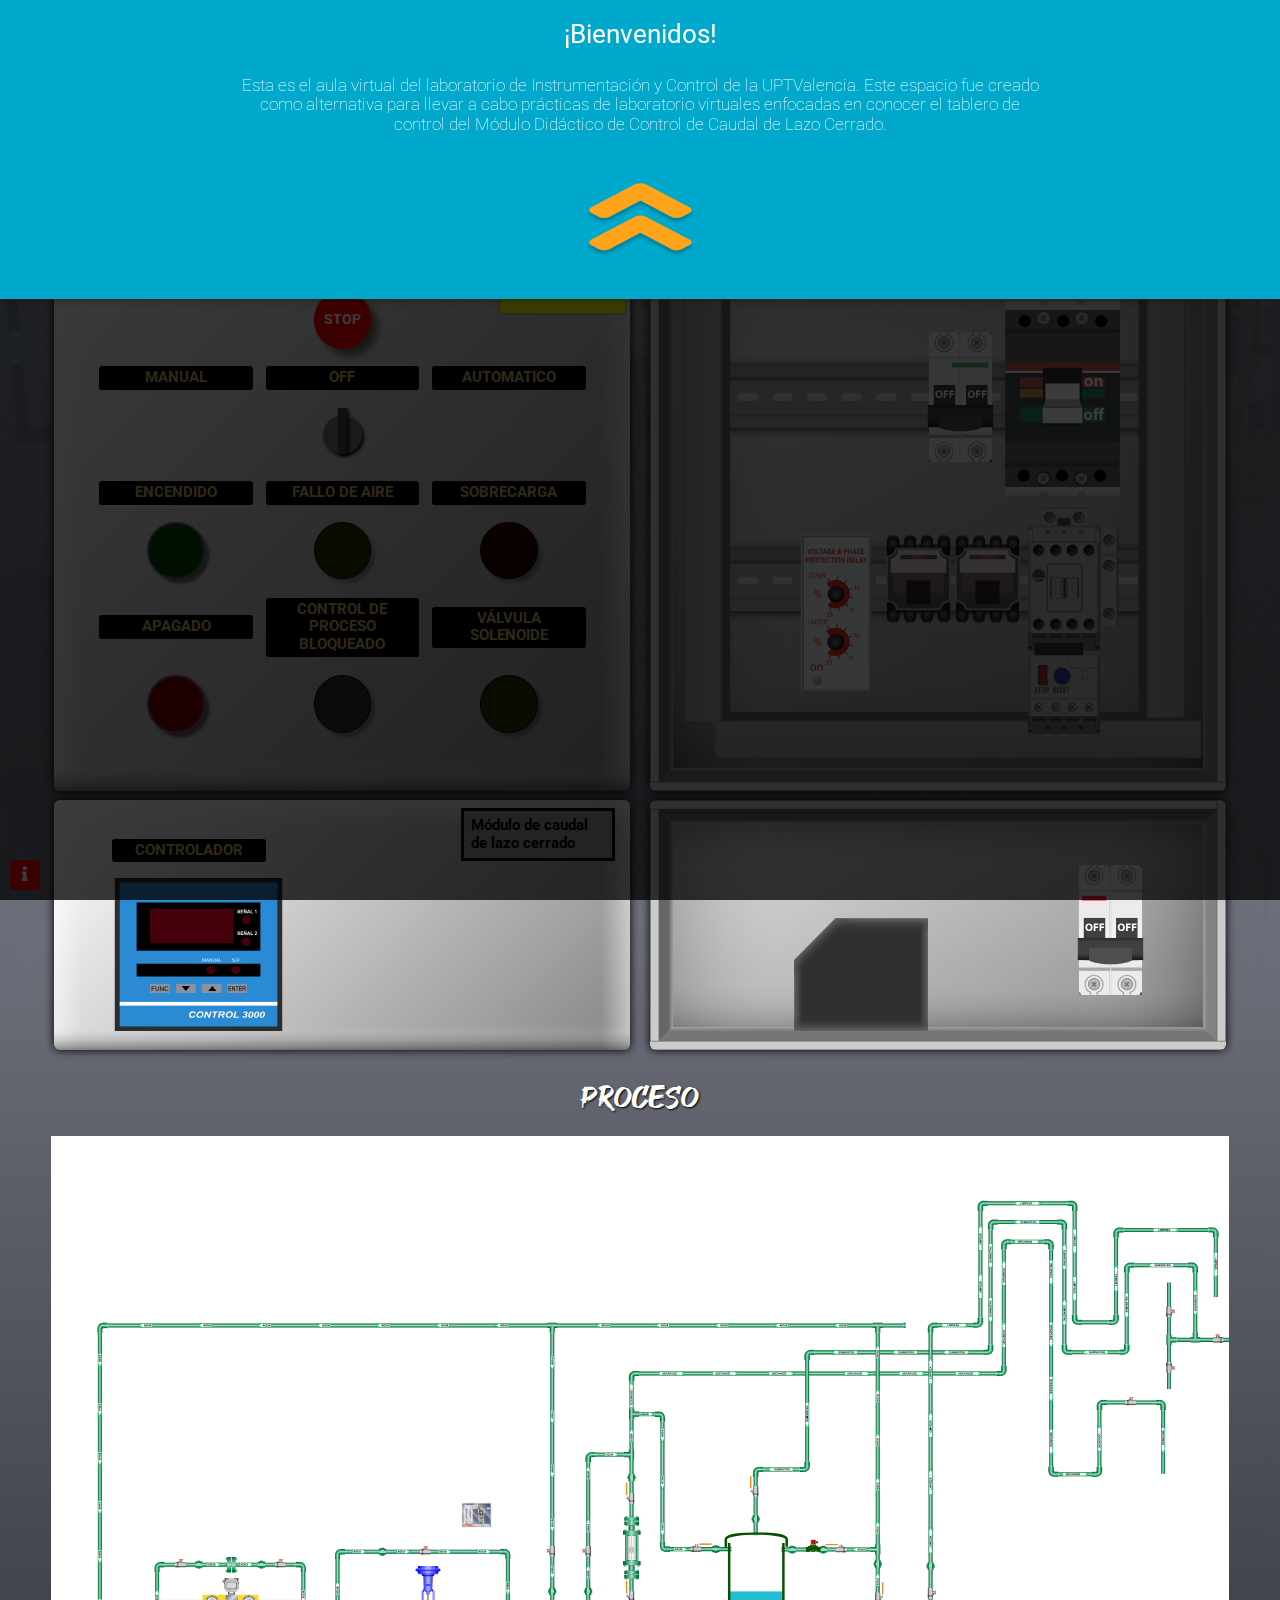
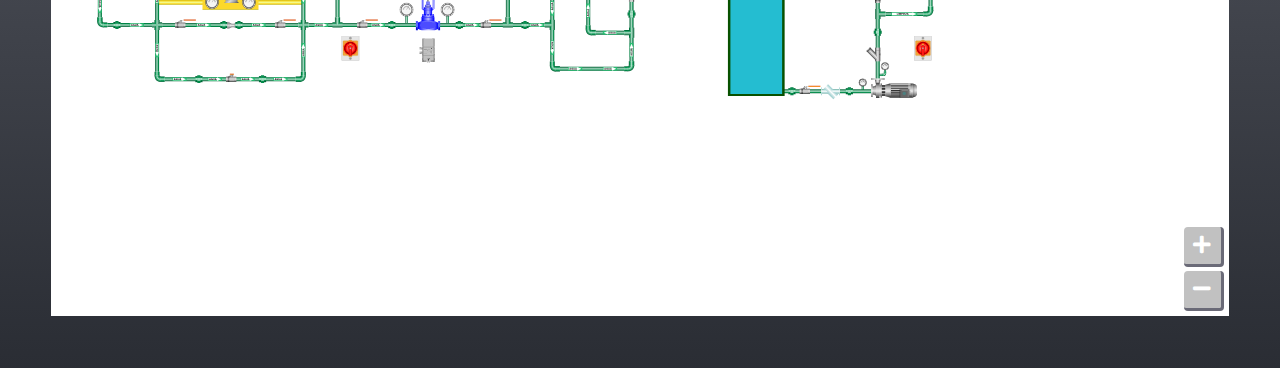
<file: index.html>
<!DOCTYPE html>
<html>
  <head>
    <title>
      Aula Virtual de Prácticas del Laboratorio de Instrumentación y Control
    </title>
    <meta charset="utf-8" />
    <meta http-equiv="X-UA-Compatible" content="IE=edge,chrome=1" />
    <meta
      name="description"
      content="Este es un espacio creado como alternativa para llevar a cabo prácticas de laboratorio virtuales enfocadas en conocer el tablero de control del Módulo Didáctico de Control de Caudal de Lazo Cerrado, para así fortalecer la educación a distancia y continuar con el proceso de aprendizaje."
    />
    <meta name="viewport" content="width=device-width, initial-scale=1.0" />
    <link rel="stylesheet" href="css/normalize.css" />
    <link rel="preconnect" href="https://fonts.gstatic.com" />
    <link
      href="https://fonts.googleapis.com/css2?family=Roboto:wght@300;400;700;900&display=swap"
      rel="stylesheet"
    />
    <link rel="stylesheet" href="css/interfaz.css" />
    <link rel="stylesheet" href="css/style.css" />
    <link rel="stylesheet" href="css/proceso.css" />
    <link rel="stylesheet" href="css/interior.css" />
    <link rel="stylesheet" href="css/practica-imagen.css" />
    <!-- <script src="https://kit.fontawesome.com/e89d481fed.js" crossorigin="anonymous"></script> -->
    <link href="fontawesome/css/all.css" rel="stylesheet" />
  </head>

  <body>
    <div class="bienvenida-overlay">
      <div class="bienvenida">
        <h2>¡Bienvenidos!</h2>
        <p>
          Esta es el aula virtual del laboratorio de Instrumentación y Control
          de la UPTValencia. Este espacio fue creado como alternativa para
          llevar a cabo prácticas de laboratorio virtuales enfocadas en conocer
          el tablero de control del Módulo Didáctico de Control de Caudal de
          Lazo Cerrado.
        </p>
        <button id="esconder" class="esconder-boton">
          <span class="icono"><i class="fas fa-angle-double-up"></i></span>
        </button>
      </div>
    </div>

    <header class="header">
      <div class="container">
        <div class="header-content">
          <img src="img/logo_iutval.png" class="nav-logo" />

          <nav class="nav-enlaces">
            <button class="nav-enlace pestana" for="acerca" type="menu">
              Nosotros
            </button>
            <button
              class="nav-enlace pestana"
              for="guias"
              type="menu"
              id="botonFuncionamiento"
            >
              Funcionamiento
            </button>
            <button class="nav-enlace pestana" for="planos" type="menu">
              Planos
            </button>
            <button class="nav-enlace pestana" for="practicas" type="menu">
              Prácticas
            </button>
            <button class="nav-enlace pestana" for="fallas" type="menu">
              Fallas
            </button>
          </nav>
        </div>
      </div>
    </header>

    <main>
      <h1 class="titulo sin-margen-inferior">Tablero de Control</h1>
      <h1 class="titulo2">DIDÁCTICO</h1>

      <div class="flex simulacion">
        <div class="panel superior">
          <img src="img/logo_gris.png" class="logo-universidad" />
          <img src="img/signs/caution.svg" class="señal-riesgo" />

          <div class="item señal grid-i-señal-parada">
            Parada de<br />emergencia
          </div>

          <button
            id="stopPulsador"
            class="grid-i-boton-parada pulsador rojo"
            helpTarget="emergenciaInfo"
          >
            STOP
          </button>

          <div
            id="botonManual"
            class="señal boton tooltip"
            helpTarget="selectorInfo"
          >
            Manual
            <audio>
              <source src="sound/rele.mp3" />
            </audio>
            <span class="tooltip-text">Modo Manual</span>
          </div>

          <div
            id="botonOff"
            class="señal boton tooltip"
            helpTarget="selectorInfo"
          >
            OFF
            <audio>
              <source src="sound/rele.mp3" />
            </audio>
            <span class="tooltip-text">Modo Apagado</span>
          </div>

          <div
            id="botonAutomatico"
            class="señal boton tooltip"
            helpTarget="selectorInfo"
          >
            Automatico
            <audio>
              <source src="sound/rele.mp3" />
            </audio>
            <span class="tooltip-text">Modo Automático</span>
          </div>

          <div
            id="selector"
            state="1"
            class="grid-i-selector selector tooltip"
            helpTarget="selectorInfo"
          >
            <div class="perrilla"></div>
            <span class="tooltip-text">Selector de Modo de Operación</span>
          </div>

          <div class="señal encendido">Encendido</div>
          <div class="señal">Fallo de aire</div>
          <div class="señal">Sobrecarga</div>

          <button
            id="botonStart"
            class="pulsador-luminoso tooltip"
            helpTarget="botonStartInfo"
          >
            <audio>
              <source src="sound/pulsador.mp3" />
            </audio>
            <span class="boton verde"></span>
            <span class="tooltip-text">Pulsador Luminoso de Encendido</span>
          </button>

          <div
            id="luzFalloAire"
            class="luz tooltip"
            helpTarget="luzFalloAireInfo"
          >
            <span class="hijo amarillo"></span>
            <span class="tooltip-text">Luz de Fallo de Aire</span>
          </div>

          <div
            id="luzSobrecarga"
            class="luz tooltip"
            helpTarget="luzSobrecargaInfo"
          >
            <span class="hijo rojo"></span>
            <span class="tooltip-text">Luz de Sobrecarga</span>
          </div>

          <div class="señal">Apagado</div>
          <div class="señal">Control de proceso<br />bloqueado</div>
          <div class="señal">Válvula solenoide</div>

          <button
            id="botonStop"
            class="pulsador-luminoso tooltip"
            helpTarget="botonStopInfo"
          >
            <audio>
              <source src="sound/pulsador.mp3" />
            </audio>
            <span class="boton rojo"></span>
            <span class="tooltip-text">Pulsador Luminoso de Apagado</span>
          </button>

          <div
            id="luzProcesoBloqueado"
            class="luz tooltip"
            helpTarget="luzProcesoBloqueadoInfo"
          >
            <span class="hijo"></span>
            <span class="tooltip-text"
              >Luz de Control de Proceso Bloqueado</span
            >
          </div>

          <div
            id="luzSolenoide"
            class="luz tooltip"
            helpTarget="luzSolenoideInfo"
          >
            <span class="hijo amarillo"></span>
            <span class="tooltip-text">Luz de Válvula Solenoide</span>
          </div>
        </div>

        <div class="panel superior-in">
          <div
            id="interruptor1"
            class="interruptor i1 iconos tooltip"
            helpTarget="interruptor1Info"
          >
            <img class="imagen hide-on" src="img/interruptor_off.svg" alt="" />
            <img class="imagen hide-off" src="img/interruptor_on.svg" alt="" />
            <img class="imagen" src="img/interruptor_franja_verde.svg" alt="" />

            <span class="tooltip-text">Breaker de Control 1</span>
          </div>

          <div
            id="breaker"
            class="breaker iconos ayuda tooltip"
            helpTarget="breakerInfo"
          >
            <img class="imagen hide-on" src="img/breaker_off.svg" alt="" />
            <img class="imagen hide-off" src="img/breaker_on.svg" alt="" />

            <span class="tooltip-text">Breaker Principal de Control</span>
          </div>

          <div
            id="protector"
            class="protector iconos tooltip"
            helpTarget="protectorInfo"
          >
            <img class="imagen hide-on" src="img/protector_off.svg" alt="" />
            <img class="imagen hide-off" src="img/protector_on.svg" alt="" />
            <span class="tooltip-text">Protector de Voltaje</span>
          </div>

          <div id="rele1" class="rele r1 iconos tooltip" helpTarget="rele1Info">
            <img class="imagen" src="img/rele.svg" alt="" />
            <i class="icono-on fas fa-bolt"></i>
            <span class="tooltip-text">Relé 1</span>
          </div>

          <div
            id="rele2"
            class="rele r2 iconos tooltip"
            helpTarget="rele2Info"
            title="Rele 2"
          >
            <img class="imagen" src="img/rele.svg" alt="" />
            <i class="icono-on fas fa-bolt"></i>
            <span class="tooltip-text">Relé 2</span>
          </div>

          <div
            id="contactor"
            class="contactor iconos tooltip"
            helpTarget="contactorInfo"
          >
            <img class="imagen hide-on" src="img/contactor_off.svg" alt="" />
            <img class="imagen hide-off" src="img/contactor_on.svg" alt="" />
            <i class="icono-on fas fa-bolt"></i>
            <span class="tooltip-text">Contactor</span>
          </div>

          <div
            id="termico"
            class="termico iconos tooltip"
            helpTarget="termicoInfo"
          >
            <img class="imagen" src="img/termico.svg" alt="" />
            <i class="icono-on fas fa-exclamation-circle"></i>
            <span class="tooltip-text">Relé Térmico</span>
          </div>
        </div>
      </div>

      <div class="flex simulacion">
        <div class="panel inferior">
          <div class="señal-proyecto">Módulo de caudal de lazo cerrado</div>
          <div class="señal señal-c">Controlador</div>
          <div
            id="controlador"
            class="controlador iconos tooltip"
            helpTarget="controladorInfo"
          >
            <img class="imagen hide-on" src="img/controlador_off.svg" alt="" />
            <img class="imagen hide-off" src="img/controlador_on.svg" alt="" />
            <span class="tooltip-text">Controlador Electrónico</span>
          </div>
        </div>

        <div class="panel inferior-in">
          <div
            id="interruptor2"
            class="interruptor i2 iconos tooltip"
            helpTarget="interruptor2Info"
          >
            <img class="imagen hide-on" src="img/interruptor_off.svg" alt="" />
            <img class="imagen hide-off" src="img/interruptor_on.svg" alt="" />
            <img class="imagen" src="img/interruptor_franja_roja.svg" alt="" />
            <span class="tooltip-text">Breaker de Control 2</span>
          </div>

          <div class="fuente iconos tooltip" helpTarget="interruptor2Info">
            <img class="imagen" src="img/fuente.svg" alt="" />
            <span class="tooltip-text">Fuente de Poder de 30 V</span>
          </div>
        </div>
      </div>

      <h1 class="titulo">Proceso</h1>

      <div id="zoomContenedor" class="zoom-contenedor">
        <div id="procedoFondo" class="zoom-contenido">
          <div id="bomba" helpTarget="bombaInfo" class="tooltip">
            <img class="imagen" src="img/pumps_centrifugal_pump_2.svg" />

            <audio loop playWhileOn>
              <source src="sound/bomba.wav" />
            </audio>

            <span class="tooltip-text">Bomba Centrífuga</span>
          </div>

          <div id="solenoide" helpTarget="solenoideInfo" class="tooltip">
            <img class="imagen" src="img/solenoide.svg" alt="" />
            <span class="tooltip-text">Válvula Solenoide</span>
          </div>

          <div id="transmisor" helpTarget="transmisorInfo" class="tooltip">
            <img class="imagen" src="img/transmisor.svg" alt="" />
            <span class="tooltip-text">Transmisor</span>
          </div>

          <div id="vastago">
            <img class="imagen" src="img/valvula_control_vastago.svg" alt="" />
          </div>

          <div
            id="valvulaControl"
            helpTarget="valvulaControlInfo"
            class="tooltip"
          >
            <img
              class="imagen"
              src="img/valvula_control sin_vastago.svg"
              alt=""
            />
            <span class="tooltip-text">Válvula de Control</span>
          </div>

          <div id="tanque" helpTarget="tanqueInfo" class="tooltip">
            <img class="imagen" src="img/tanque_abierto.svg" alt="" />
            <span class="tooltip-text">Tanque</span>

            <div id="chorro1" class="chorro-agua"></div>
          </div>

          <div
            id="placaOrificio"
            helpTarget="placaOrificioInfo"
            class="tooltip"
          >
            <img class="imagen" src="img/placa_orificio_bridas.svg" alt="" />
            <span class="tooltip-text">Placa Orificio</span>
          </div>

          <div id="venturi" helpTarget="venturiInfo" class="tooltip">
            <img class="imagen" src="img/venturi.svg" alt="" />
            <span class="tooltip-text">Tubo Venturi</span>
          </div>

          <div id="rotametro" helpTarget="rotametroInfo" class="tooltip">
            <img class="imagen" src="img/rotametro.svg" alt="" />
            <span class="tooltip-text">Rotámetro</span>
          </div>

          <div id="presostato" helpTarget="presostatoInfo" class="tooltip">
            <img class="imagen" src="img/presostato.svg" alt="" />
            <span class="tooltip-text">Presostato</span>
          </div>

          <div id="convertidor" helpTarget="convertidorInfo" class="tooltip">
            <img class="imagen" src="img/convertidor.svg" alt="" />
            <span class="tooltip-text">Convertidor I/P</span>
          </div>

          <div
            id="emergencia2"
            class="iconos tooltip"
            helpTarget="emergenciaInfo"
          >
            <img
              class="imagen hide-on"
              src="img/selector_emergecia_off.svg"
              alt=""
            />
            <img
              class="imagen hide-off"
              src="img/selector_emergecia_on.svg"
              alt=""
            />
            <span class="tooltip-text">Interruptor de Emergencia</span>
          </div>

          <div
            id="emergencia3"
            class="iconos tooltip"
            helpTarget="emergenciaInfo"
          >
            <img
              class="imagen hide-on"
              src="img/selector_emergecia_off.svg"
              alt=""
            />
            <img
              class="imagen hide-off"
              src="img/selector_emergecia_on.svg"
              alt=""
            />
            <span class="tooltip-text">Interruptor de Emergencia</span>
          </div>
        </div>

        <div class="joystick">
          <div class="joystick-handle"></div>
        </div>

        <div class="zoom-botones">
          <button id="aumentar" class="boton">
            <i class="fas fa-plus"></i>
          </button>
          <button id="disminuir" class="boton">
            <i class="fas fa-minus"></i>
          </button>
        </div>

        <div id="zoomCentro" class="zoom-centro"></div>
      </div>

      <button id="botonAyuda" class="ayuda-fixed ayuda-boton boton">
        <i class="fas fa-info"></i>
      </button>

      <div id="textoAyuda" class="ayuda-fixed ayuda-texto">
        Haga clic en un dispositivo del proceso para aprender más de él
      </div>
    </main>

    <div class="menu">
      <div class="container">
        <div id="acerca" class="submenu acerca text-center">
          <p>
            Hola, bienvenido/a al aula virtual de prácticas del laboratorio de
            Instrumentación y Control de la UPTValencia. Este espacio fue creado
            como alternativa para llevar a cabo prácticas de laboratorio
            virtuales enfocadas en conocer el tablero de control del Módulo
            Didáctico de Control de Caudal de Lazo Cerrado, para así fortalecer
            la educación a distancia y continuar con el proceso de aprendizaje.
          </p>
          <br />

          <h2>Nosotros</h2>
          <p>
            Esta página web es producto del proyecto "<strong
              >Propuesta de Prácticas Virtuales del Tablero de Control del
              Módulo Didáctico de Control de Caudal de Lazo Cerrado para el
              Laboratorio de Instrumentación y Control</strong
            >"; elaborado en el año 2021 por los estudiantes:
          </p>

          <ul class="nombres">
            <li>Gil Danis</li>
            <li>Morales María</li>
            <li>Sánchez Richard</li>
            <li>Peña Carlos</li>
          </ul>

          <p>
            Para obtener el título de Técnico Superior Universitario en
            Instrumentación y Control, en la
            <strong>Universidad Politécnica Territorial de Valencia</strong>.
          </p>
        </div>

        <div id="fallas" class="submenu fallas">
          <h2>Fallas</h2>

          <p>
            Este menú permite simular fallas en el proceso del módulo para poder
            estudiar su comportamiento. De las siguientes casillas, seleccione
            la falla que desee simular:
          </p>

          <div class="fallas-contenedor">
            <div class="fallas-subcontenedor">
              <div class="falla-fila">
                <input id="fallaAire" type="checkbox" class="falla-input" />
                <label for="fallaAire">Falla de suministro de aire</label>
              </div>

              <div class="falla-fila">
                <input id="sobreVoltaje" type="checkbox" class="falla-input" />
                <label for="sobreVoltaje">Falla de tensión eléctrica</label>
              </div>

              <div class="falla-fila">
                <input id="sobreCarga" type="checkbox" class="falla-input" />
                <label for="sobreCarga">Sobrecarga en la bomba</label>
              </div>
            </div>
          </div>
        </div>

        <div id="guias" class="submenu guias">
          <h2>Funcionamiento</h2>

          <h3>Dispositivos del proceso</h3>

          <div class="elementos-grid">
            <h4 class="g-titulo">Nombre</h4>
            <h4 class="g-titulo">Informacion</h4>

            <!-- Tanque -->
            <div class="g-elemento" id="tanqueInfo">
              <h4>Tanque</h4>
              <img class="apariencia" src="img/tanque_cerrado.svg" alt="" />
              <button class="g-boton boton" hightlightTarget="tanque">
                <i class="fas fa-eye"></i>Ver
              </button>
            </div>
            <div class="g-info">
              <p>
                El tanque presente en el módulo se encarga de almacenar el agua
                del proceso. En un proceso industrial real, este tanque podría
                almacenar materia prima para la elaboración de un producto.
              </p>
              <button class="g-boton boton" data-dispositivo="tanque">
                Leer más
              </button>
            </div>

            <!-- Bomba Centrífuga -->
            <div class="g-elemento" id="bombaInfo">
              <h4>Bomba Centrífuga</h4>
              <img
                class="apariencia"
                src="img/pumps_centrifugal_pump_2.svg"
                alt=""
              />
              <button class="g-boton boton" hightlightTarget="bomba">
                <i class="fas fa-eye"></i>Ver
              </button>
            </div>
            <div class="g-info">
              <p>
                La bomba centrífuga de 2 HP presete en el módulo se encarga de
                hacer circular el agua del tanque a través del sistema de
                tuberías del proceso.
              </p>
              <button class="g-boton boton" data-dispositivo="bomba">
                Leer más
              </button>
            </div>

            <!-- Transmisor -->
            <div id="transmisorInfo" class="g-elemento">
              <h4>Transmisor</h4>
              <img class="apariencia" src="img/transmisor.svg" alt="" />
              <button class="g-boton boton" hightlightTarget="transmisor">
                <i class="fas fa-eye"></i>Ver
              </button>
            </div>
            <div class="g-info">
              <p>
                Este dispositivo y el Elemento Primario del proceso miden el
                caudal, el transmisor produce entonces una señal eléctrica
                estándar de 4 a 20 mA que representa el resultado de la medición
                para ser enviado al Controlador Electrónico.
              </p>
              <button class="g-boton boton" data-dispositivo="transmisor">
                Leer más
              </button>
            </div>

            <!-- Elemento Primario -->
            <div class="g-elemento">
              <h4>Elemento Primario</h4>
            </div>
            <div class="g-info">
              <p>
                Este dispositivo se instala en la tubería en la cual se
                realizara la medición de caudal (y por lo tanto, el dispositivo
                tiene contacto directo con la variable en cuestión) y trabaja en
                conjunto con el Transmisor para producir el resultado de la
                medición.
              </p>

              <p>
                El módulo de caudal cuenta con dos elementos primarios
                localizados en dos tuberías distintas: La Placa Orificio y el
                Tubo Venturi.
              </p>
            </div>

            <!-- Placa Orificio -->
            <div id="placaOrificioInfo" class="g-elemento">
              <h4>Placa Orificio</h4>
              <img class="apariencia" src="img/placa_orificio.svg" alt="" />
              <button class="g-boton boton" hightlightTarget="placaOrificio">
                <i class="fas fa-eye"></i>Ver
              </button>
            </div>
            <div class="g-info">
              <p>
                Este elemento primario produce una diferencia de presión en el
                agua, que es medida por el Transmisor para así medir el caudal.
              </p>
              <button class="g-boton boton" data-dispositivo="placaOrificio">
                Leer más
              </button>
            </div>

            <!-- Tubo Venturi -->
            <div id="venturiInfo" class="g-elemento">
              <h4>Tubo Venturi</h4>
              <img class="apariencia" src="img/venturi.svg" alt="" />
              <button class="g-boton boton" hightlightTarget="venturi">
                <i class="fas fa-eye"></i>Ver
              </button>
            </div>
            <div class="g-info">
              <p>
                Este elemento primario produce una diferencia de presión en el
                agua, que es medida por el Transmisor para así obtener el caudal
                que circula por él.
              </p>
              <button class="g-boton boton" data-dispositivo="venturi">
                Leer más
              </button>
            </div>

            <!-- Convertidor I/P -->
            <div id="convertidorInfo" class="g-elemento">
              <h4>Convertidor I/P</h4>
              <img class="apariencia" src="img/convertidor.svg" alt="" />
              <button class="g-boton boton" hightlightTarget="convertidor">
                <i class="fas fa-eye"></i>Ver
              </button>
            </div>
            <div class="g-info">
              <p>
                El Convertidor I/P recibe la señal eléctrica estándar
                proveniente del Controlador Electrónico y la convierte en una
                señal neumática estándar equivalente para accionar la Válvula de
                Control.
              </p>
              <button class="g-boton boton" data-dispositivo="convertidor">
                Leer más
              </button>
            </div>

            <!-- Válvula de Control -->
            <div id="valvulaControlInfo" class="g-elemento">
              <h4>Válvula de Control</h4>
              <img class="apariencia" src="img/valvula_control.svg" alt="" />
              <button class="g-boton boton" hightlightTarget="valvulaControl">
                <i class="fas fa-eye"></i>Ver
              </button>
            </div>
            <div class="g-info">
              <p>
                La Válvula de Control se encarga de abrir y cerrar el paso del
                agua a través de ella dependiendo de la señal producida por el
                Convertidor I/P para así regular el caudal del proceso.
              </p>
              <button class="g-boton boton" data-dispositivo="valvulaControl">
                Leer más
              </button>
            </div>

            <!-- Válvula Solenoide -->
            <div id="solenoideInfo" class="g-elemento">
              <h4>Válvula Solenoide</h4>
              <img class="apariencia" src="img/solenoide.svg" alt="" />
              <button class="g-boton boton" hightlightTarget="solenoide">
                <i class="fas fa-eye"></i>Ver
              </button>
            </div>
            <div class="g-info">
              <p>
                La Válvula Solenoide cumple la tarea de abrir un retorno de agua
                al tanque en caso de que no exista suministro neumatico y se
                cierre la Válvula de Control.
              </p>
              <button class="g-boton boton" data-dispositivo="solenoide">
                Leer más
              </button>
            </div>

            <!-- Presostato -->
            <div id="presostatoInfo" class="g-elemento">
              <h4>Presostato</h4>
              <img class="apariencia" src="img/presostato.svg" alt="" />
              <button class="g-boton boton" hightlightTarget="presostato">
                <i class="fas fa-eye"></i>Ver
              </button>
            </div>
            <div class="g-info">
              <p>
                El Presostato es un dispositivo que cuenta con dos posiciones de
                trabajo, encendido y apagado, este se activa cuando haya
                correcto suministro neumático al módulo y se desactiva si no lo
                hubiese.
              </p>
              <button class="g-boton boton" data-dispositivo="presostato">
                Leer más
              </button>
            </div>
          </div>

          <h3 class="text-center mb-2">Dispositivos en el tablero</h3>

          <h3 class="text-left">
            Elementos de operación en el interior del tablero
          </h3>

          <div class="elementos-grid">
            <h4 class="g-titulo">Nombre</h4>
            <h4 class="g-titulo">Informacion</h4>

            <!-- Breaker -->
            <div id="breakerInfo" class="g-elemento">
              <h4>Breaker Principal</h4>
              <img class="apariencia" src="img/breaker_off.svg" alt="" />
              <button class="g-boton boton" hightlightTarget="breaker">
                <i class="fas fa-eye"></i>Ver
              </button>
            </div>
            <div class="g-info">
              <p>
                Este dispositivo permite el paso de corriente a todo el módulo.
                Si no se activa, el módulo no se podrá encender.
              </p>
              <button class="g-boton boton" data-dispositivo="breaker">
                Leer más
              </button>
            </div>

            <!-- Interruptor 1 -->
            <div id="interruptor1Info" class="g-elemento">
              <h4>Breaker de Control N°1</h4>
              <div class="apariencia">
                <img class="imagen" src="img/interruptor_on.svg" />
                <img class="imagen" src="img/interruptor_franja_verde.svg" />
              </div>
              <button class="g-boton boton" hightlightTarget="interruptor1">
                <i class="fas fa-eye"></i>Ver
              </button>
            </div>
            <div class="g-info">
              <p>
                Este dispositivo permite el paso de corriente a todos los
                dispositivos de la sección superior del tablero. Si no se
                activa, no se podrá poner en marcha la bomba del proceso y
                tampoco funcionaran las luces y botones del tablero.
              </p>
              <button class="g-boton boton" data-dispositivo="interruptor1">
                Leer más
              </button>
            </div>

            <!-- Interruptor 2 -->
            <div id="interruptor2Info" class="g-elemento">
              <h4>Breaker de Control N°2</h4>
              <div class="apariencia">
                <img class="imagen" src="img/interruptor_on.svg" />
                <img class="imagen" src="img/interruptor_franja_roja.svg" />
              </div>
              <button class="g-boton boton" hightlightTarget="interruptor2">
                <i class="fas fa-eye"></i>Ver
              </button>
            </div>
            <div class="g-info">
              <p>
                Este dispositivo permite el paso de corriente hacia la sección
                inferior del tablero. Si no se activa el Controlador Electrónico
                no se encenderá. No se energizara sin activar el Breaker.
              </p>
              <button class="g-boton boton" data-dispositivo="interruptor2">
                Leer más
              </button>
            </div>
          </div>

          <h3 class="text-left">
            Elementos de operación en el exterior del tablero
          </h3>

          <div class="elementos-grid">
            <h4 class="g-titulo">Nombre</h4>
            <h4 class="g-titulo">Informacion</h4>

            <div id="controladorInfo" class="g-elemento">
              <h4>Controlador Electrónico</h4>
              <div class="apariencia">
                <img class="imagen" src="img/controlador_on.svg" />
              </div>
              <button class="g-boton boton" hightlightTarget="controlador">
                <i class="fas fa-eye"></i>Ver
              </button>
            </div>
            <div class="g-info">
              <p>
                Este dispositivo es el cerebro del proceso: se encarga de
                comparar el caudal del proceso con el caudal deseado (el punto
                de consigna, el cual puede ser introducido por medio de los
                botones del controlador), para así producir una señal que será
                usada para accionar la válvula de control, logrando que el
                caudal del proceso se aproxime al punto de consigna.
              </p>
              <button class="g-boton boton" data-dispositivo="controlador">
                Leer más
              </button>
            </div>

            <div id="emergenciaInfo" class="g-elemento">
              <h4>Interruptores de Emergencia</h4>
            </div>
            <div class="g-info">
              <p>
                Un botón de emergencia y dos selectores de emergencia, son
                usados para apagar la bomba inmediatamente. Al accionarse, se
                encenderá la luz de Control de Proceso Bloqueado. No se
                energizara sin activar el Breaker.
              </p>
            </div>

            <div id="selectorInfo" class="g-elemento">
              <h4>Selector de Modo de Operación</h4>
              <div class="apariencia">
                <div class="selector">
                  <div class="perrilla"></div>
                </div>
              </div>
              <button class="g-boton boton" hightlightTarget="selector">
                <i class="fas fa-eye"></i>Ver
              </button>
            </div>
            <div class="g-info">
              <p>
                Este selector permite que el operador seleccione el modo en el
                que operara la Bomba Centrifuga del proceso.
              </p>
              <button class="g-boton boton" data-dispositivo="selector">
                Leer más
              </button>
            </div>

            <div id="botonStartInfo" class="g-elemento">
              <h4>Pulsador Luminoso de Encendido</h4>
              <div class="apariencia">
                <button class="pulsador-luminoso">
                  <span class="boton verde"></span>
                </button>
              </div>
              <button class="g-boton boton" hightlightTarget="botonStart">
                <i class="fas fa-eye"></i>Ver
              </button>
            </div>
            <div class="g-info">
              <p>
                Este botón pulsador es usado para poner en marcha la Bomba
                Centrífuga cuando el Selector de Modo de Operación se halle en
                el modo manual. También cuenta una luz integrada de color verde
                que se encenderá siempre y cuando la bomba se halle en marcha.
              </p>
              <button class="g-boton boton" data-dispositivo="botonStart">
                Leer más
              </button>
            </div>

            <div id="botonStopInfo" class="g-elemento">
              <h4>Pulsador Luminoso de Apagado</h4>
              <div class="apariencia">
                <button class="pulsador-luminoso">
                  <span class="boton rojo"></span>
                </button>
              </div>
              <button class="g-boton boton" hightlightTarget="botonStop">
                <i class="fas fa-eye"></i>Ver
              </button>
            </div>
            <div class="g-info">
              <p>
                Este botón pulsador es usado para detener la Bomba Centrífuga
                cuando el Selector de Modo de Operación se halle en el modo
                manual. También cuenta con una luz integrada de color rojo que
                se encenderá cuando la bomba se halle detenida.
              </p>
              <button class="g-boton boton" data-dispositivo="botonStop">
                Leer más
              </button>
            </div>

            <div class="g-elemento">
              <h4>Luces indicadoras</h4>
              <div class="apariencia">
                <div class="luz off">
                  <span class="hijo"></span>
                </div>
              </div>
            </div>
            <div class="g-info">
              <p>
                Estas luces se encenderán para indicar fallas o advertencias que
                pueden surgir en el proceso.
              </p>
            </div>

            <div id="luzFalloAireInfo" class="g-elemento">
              <h4>Luz de Fallo de Aire</h4>
              <div class="apariencia">
                <div class="luz on">
                  <span class="hijo amarillo"></span>
                </div>
              </div>
              <button class="g-boton boton" hightlightTarget="luzFalloAire">
                <i class="fas fa-eye"></i>Ver
              </button>
            </div>
            <div class="g-info">
              <p>
                Esta luz informa cuando se presenta una falla con el suministro
                de aire comprimido, lo cual representa una situación riesgosa
                que provocara el cierre de la Válvula de Control del proceso y
                podría provocar que la Bomba Centrífuga trabaje forzada.
              </p>
              <button class="g-boton boton" data-dispositivo="luzFalloAire">
                Leer más
              </button>
            </div>

            <div id="luzSobrecargaInfo" class="g-elemento">
              <h4>Luz de Sobrecarga</h4>
              <div class="apariencia">
                <div class="luz on">
                  <span class="hijo rojo"></span>
                </div>
              </div>
              <button class="g-boton boton" hightlightTarget="luzSobrecarga">
                <i class="fas fa-eye"></i>Ver
              </button>
            </div>
            <div class="g-info">
              <p>
                Esta luz indicadora informa cuando el Relé Térmico se ha
                accionado debido a una sobrecarga en la Bomba Centrífuga. Cuando
                esto sucede se debe averiguar la causa de la sobrecarga y será
                imposible poner en marcha la bomba nuevamente sin antes
                reiniciar manualmente el relé térmico.
              </p>
              <button class="g-boton boton" data-dispositivo="luzSobrecarga">
                Leer más
              </button>
            </div>

            <div id="luzProcesoBloqueadoInfo" class="g-elemento">
              <h4>Luz de Control de Proceso Bloqueado</h4>
              <div class="apariencia">
                <div class="luz on">
                  <span class="hijo"></span>
                </div>
              </div>
              <button
                class="g-boton boton"
                hightlightTarget="luzProcesoBloqueado"
              >
                <i class="fas fa-eye"></i>Ver
              </button>
            </div>
            <div class="g-info">
              <p>
                Esta luz se encenderá cuando cualquiera de los Interruptores de
                Emergencia se accione, provocando la parada de la Bomba
                Centrífuga e indicando que no podrá ser puesta en marcha.
              </p>
              <button
                class="g-boton boton"
                data-dispositivo="luzProcesoBloqueado"
              >
                Leer más
              </button>
            </div>

            <div id="luzSolenoideInfo" class="g-elemento">
              <h4>Luz de Válvula Solenoide</h4>
              <div class="apariencia">
                <div class="luz on">
                  <span class="hijo amarillo"></span>
                </div>
              </div>
              <button class="g-boton boton" hightlightTarget="luzSolenoide">
                <i class="fas fa-eye"></i>Ver
              </button>
            </div>
            <div class="g-info">
              <p>
                Esta luz indica que la Válvula Solenoide del proceso ha sido
                accionada. Dicha situación se presentara estando la Bomba
                Centrífuga en marcha y al mismo tiempo existiendo una falla con
                el suministro de aire comprimido.
              </p>
              <button class="g-boton boton" data-dispositivo="luzSolenoide">
                Leer más
              </button>
            </div>
          </div>

          <h3 class="text-left">Elementos de protección</h3>

          <div class="elementos-grid">
            <h4 class="g-titulo">Nombre</h4>
            <h4 class="g-titulo">Informacion</h4>

            <div id="protectorInfo" class="g-elemento">
              <h4>Protector de voltaje</h4>
              <img class="apariencia" src="img/protector_on.svg" />
              <button class="g-boton boton" hightlightTarget="protector">
                <i class="fas fa-eye"></i>Ver
              </button>
            </div>
            <div class="g-info">
              <p>
                El Protector de Voltaje es un dispositivo de protección que se
                encenderá (indicado por su luz roja) cuando la tensión de 220 V
                (proveniente de dos líneas de 110 V) se halle en un rango seguro
                de operación. Cuando el voltaje se salga del rango seguro de
                operación, se apagara y cortara el paso de corriente a los
                elementos del tablero.
              </p>
              <button class="g-boton boton" data-dispositivo="protector">
                Leer más
              </button>
            </div>

            <div id="termicoInfo" class="g-elemento">
              <h4>Relé térmico</h4>
              <img class="apariencia" src="img/termico.svg" />
              <button class="g-boton boton" hightlightTarget="termico">
                <i class="fas fa-eye"></i>Ver
              </button>
            </div>
            <div class="g-info">
              <p>
                Este elemento supervisa la corriente usada por la Bomba
                Centrífuga del proceso y se dispara cuando esta corriente supere
                un valor máximo. Al dispararse, desconecta el contactor y por
                ende a la bomba centrífuga, además, se encenderá también la Luz
                de Sobrecarga del tablero.
              </p>
              <button class="g-boton boton" data-dispositivo="termico">
                Leer más
              </button>
            </div>
          </div>

          <h3 class="text-left">Elementos de Control</h3>

          <div class="elementos-grid">
            <h4 class="g-titulo">Nombre</h4>
            <h4 class="g-titulo">Informacion</h4>

            <div id="contactorInfo" class="g-elemento">
              <h4>Contactor</h4>
              <img class="apariencia" src="img/contactor_on.svg" />
              <button class="g-boton boton" hightlightTarget="contactor">
                <i class="fas fa-eye"></i>Ver
              </button>
            </div>
            <div class="g-info">
              <p>
                El contactor se encarga de suministrar las dos líneas de 110 V
                necesarias para activar la bomba centrífuga y a su vez otorga
                protección a la misma.
              </p>
              <button class="g-boton boton" data-dispositivo="contactor">
                Leer más
              </button>
            </div>

            <div id="rele1Info" class="g-elemento">
              <h4>Relé 1</h4>
              <img class="apariencia" src="img/rele.svg" />
              <button class="g-boton boton" hightlightTarget="rele1">
                <i class="fas fa-eye"></i>Ver
              </button>
            </div>
            <div class="g-info">
              <p>
                Se activa cuando el Presostato se halla desactivado (lo cual
                sucede durante una falla de suministro neumático). Se usa para
                energizar la Válvula Solenoide del proceso y la Luz de Válvula
                Solenoide.
              </p>
              <button class="g-boton boton" data-dispositivo="rele1">
                Leer más
              </button>
            </div>

            <div id="rele2Info" class="g-elemento">
              <h4>Relé 2</h4>
              <img class="apariencia" src="img/rele.svg" />
              <button class="g-boton boton" hightlightTarget="rele2">
                <i class="fas fa-eye"></i>Ver
              </button>
            </div>
            <div class="g-info">
              <p>
                Este relé se usa para encender la Luz de Control de Proceso
                Bloqueado cuando alguno de los Interruptores de Emergencia se
                accione.
              </p>
              <button class="g-boton boton" data-dispositivo="rele2">
                Leer más
              </button>
            </div>
          </div>

          <div id="informacion" class="submenu informacion hide">
            <div class="container">
              <div class="boton-cerrar-padre">
                <button id="botonCerrarInformacion" class="boton">X</button>
              </div>

              <h2 id="informacionTitulo">Titulo</h2>
              <div id="informacionContenido">
                <p>
                  Lorem ipsum dolor sit amet, consectetur adipiscing elit.
                  Nullam pulvinar, tortor vitae imperdiet porttitor, lorem mi
                  interdum dolor, vel congue nisl libero sed nunc. Sed interdum
                  elit tempus, maximus dolor at, fringilla sapien. Maecenas
                  consequat, sem ut finibus aliquet, lectus neque finibus dolor,
                  et ullamcorper lacus lacus ac est. Donec ut elit id sem
                  fringilla laoreet. Nam justo lorem, fringilla ultrices porta
                  sit amet, ullamcorper in velit. Morbi at eros odio. Aliquam
                  urna justo, aliquet in aliquet placerat, consequat id enim.
                  Nam eu volutpat libero, sit amet lobortis ante. Duis finibus
                  lectus porta nisi cursus aliquam. Sed turpis est, consectetur
                  sed lobortis eu, euismod vitae diam. Nam nec nulla eget dolor
                  varius dapibus ut a lacus. Vestibulum mollis, tortor a dapibus
                  varius, augue velit pharetra sem, sed feugiat dolor eros quis
                  mi. Class aptent taciti sociosqu ad litora torquent per
                  conubia nostra, per inceptos himenaeos. In vel condimentum
                  turpis. Etiam non turpis in risus pretium suscipit eget
                  efficitur mauris.
                </p>
              </div>
            </div>
          </div>
        </div>

        <div id="planos" class="planos submenu">
          <h2>Diagrama de Fuerza</h2>
          <a href="img/planos/diagrama_fuerza.svg" target="_blank">
            <img class="plano" src="img/planos/diagrama_fuerza.svg" alt="" />
          </a>

          <br />
          <br />

          <h2>Diagrama Lineal del Tablero de Control</h2>
          <a href="img/planos/control.svg" target="_blank">
            <img class="plano" src="img/planos/control.svg" alt="" />
          </a>

          <br />
          <br />

          <h2>Diagrama de Tuberías e Instrumentación del Módulo Didactico</h2>
          <a href="img/planos/proceso.svg" target="_blank">
            <img class="plano" src="img/planos/proceso.svg" alt="" />
          </a>
        </div>

        <div id="practicas" class="practicas submenu">
          <h2>Prácticas</h2>

          <div class="input-fila">
            <div>
              <label for="nombre">Nombre y Apellido</label>
              <input
                id="nombre"
                class="practica-input"
                type="text"
                placeholder="Escriba su nombre y apellido"
                preguntaId="nombre"
              />
            </div>

            <div>
              <label for="cedula">Cedúla</label>
              <input
                id="cedula"
                class="practica-input"
                type="number"
                placeholder="Escriba el numero de su cedúla"
                preguntaId="cedula"
              />
            </div>
          </div>

          <div class="input-fila">
            <div>
              <label for="carrera">Carrera</label>
              <input
                id="carrera"
                class="practica-input"
                type="text"
                placeholder="Escriba el nombre de su carrera"
                preguntaId="carrera"
              />
            </div>

            <div>
              <label for="trayecto">Trayecto</label>
              <input
                id="trayecto"
                class="practica-input"
                type="number"
                placeholder="Escriba el numero de su cedula"
                preguntaId="trayecto"
              />
            </div>
          </div>

          <div class="input-fila">
            <div>
              <label for="asignatura">Asignatura</label>
              <input
                id="asignatura"
                class="practica-input"
                type="text"
                placeholder="Escriba el nombre de la asignatura"
                preguntaId="asignatura"
              />
            </div>

            <div>
              <label for="profesor">Profesor/a</label>
              <input
                id="profesor"
                class="practica-input"
                type="text"
                placeholder="Escriba el nombre de su profesor/a"
                preguntaId="profesor"
              />
            </div>
          </div>

          <div id="practicasError" class="card bg-danger hide">
            <div class="d-flex">
              <p>
                Debe ingresar todos sus datos personales arriba para poder
                iniciar una práctica de laboratorio.
              </p>
              <span class="icono-error">
                <i class="fas fa-exclamation-triangle"></i>
              </span>
            </div>

            <ul id="practicasListaErrores"></ul>
          </div>

          <div id="practicasConfirmacion" class="confirmacion">
            <p>¿Desea continuar con las prácticas?</p>
            <button id="botonConfirmar" class="boton boton-verde">
              Continuar
            </button>
          </div>

          <div id="practicasArea" class="hide">
            <div class="pestanas"></div>

            <div class="practica-contenido">
              <div class="practica-centro"></div>
            </div>
          </div>
        </div>
      </div>
    </div>

    <br />
    <br />
    <br />

    <script src="js/util.js"></script>
    <script src="js/practicas.js"></script>
    <script src="js/informacion.js"></script>

    <script src="js/practicasContenido.js"></script>

    <script src="js/index.js"></script>
    <script src="js/procesoCirculos.js"></script>
    <script src="js/interfaz.js"></script>
    <script src="js/zoom.js"></script>
  </body>
</html>
</file>
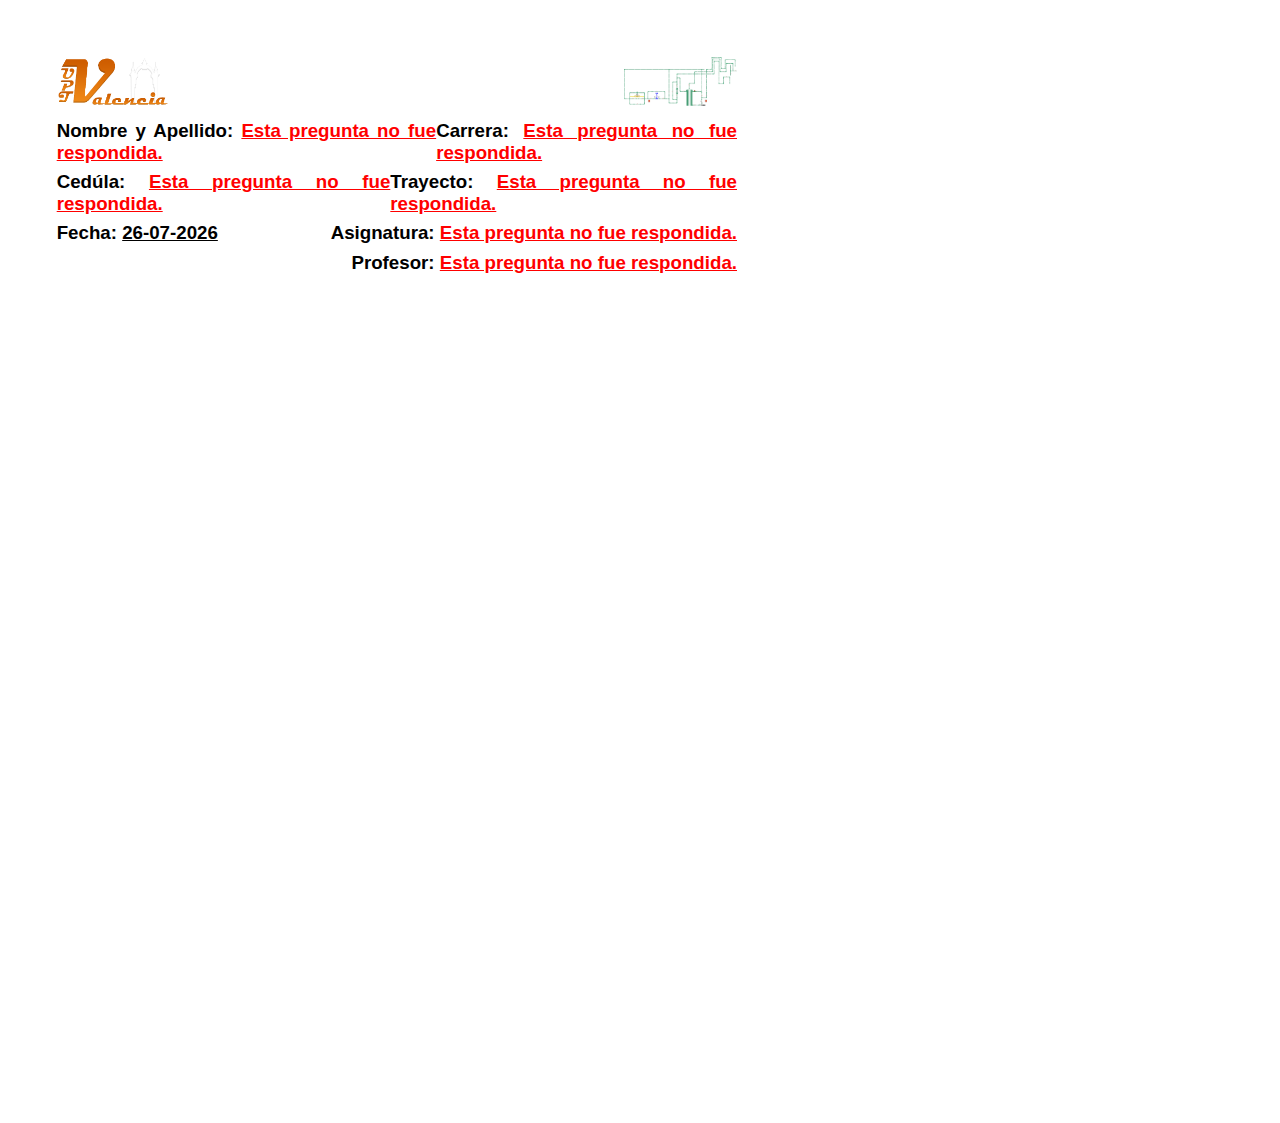
<file: practica.html>
<!DOCTYPE html>
<html lang="es">
  <head>
    <title>Práctica</title>
    <meta charset="utf-8" />
    <link rel="stylesheet" href="css/normalize.css" />
    <link rel="stylesheet" href="css/practica.css" />
    <link rel="stylesheet" href="css/practica-imagen.css" />
  </head>

  <body>
    <div style="display: flex; justify-content: space-between">
      <img class="logo" src="img/logo_iutval.png" alt="logo" />
      <img class="logo" src="/img/proceso/proceso_completo.png" alt="logo" />
    </div>

    <div class="header-fila">
      <h3>
        Nombre y Apellido:
        <span class="respuesta" preguntaId="nombre">vacio...</span>
      </h3>
      <h3>
        Carrera:
        <span class="respuesta" preguntaId="carrera">vacio...</span>
      </h3>
    </div>

    <div class="header-fila">
      <h3>
        Cedúla:
        <span class="respuesta" preguntaId="cedula">vacio...</span>
      </h3>
      <h3>
        Trayecto:
        <span class="respuesta" preguntaId="trayecto">vacio...</span>
      </h3>
    </div>

    <div class="header-fila">
      <h3>Fecha: <span id="fecha" class="respuesta">vacio...</span></h3>
      <h3>
        Asignatura:
        <span class="respuesta" preguntaId="asignatura">vacio...</span>
      </h3>
    </div>

    <div class="header-fila">
      <h3></h3>
      <h3>
        Profesor:
        <span class="respuesta" preguntaId="profesor">vacio...</span>
      </h3>
    </div>

    <div id="practicaContenido"></div>
    <script src="js/util.js"></script>
    <script src="js/practicas.js"></script>
    <script src="js/practicasContenido.js"></script>
    <script src="js/procesoCirculos.js"></script>
    <script src="js/practica.js"></script>
  </body>
</html>
</file>
<file: css/interfaz.css>
:root {
  --barra: rgb(255, 152, 64);

  --naranja: rgb(255, 152, 64);
  --vinotinto: rgb(166, 0, 0);
  --rojo: #ff0000;
  --azul: #112a3b;
  --header-width: 80px;
}

@font-face {
  font-family: "Babillon";
  src: url("../font/Babillon.ttf") format("truetype");
}

@font-face {
  font-family: "Good Brush";
  src: url("../font/Good Brush.woff") format("woff"),
    url("../font/Good Brush.ttf") format("truetype");
}

* {
  margin: 0;
  padding: 0;
  box-sizing: border-box;
}

html {
  font-size: 15px;
  font-weight: normal;

  font-family: "Roboto", sans-serif;

  background: url("../img/fondo.jpg");
  background-size: contain;
  background-position: 0 var(--header-width);
}

.container {
  padding-inline: 1rem;
  width: 100%;
  margin: 0 auto;
}

@media (min-width: 600px) {
  .container {
    max-width: 700px;
  }
}

@media (min-width: 992px) {
  .container {
    max-width: 900px;
  }
}

@media (min-width: 1200px) {
  .container {
    max-width: 1100px;
  }
}

.text-center {
  text-align: center;
}

body {
  background: linear-gradient(
    rgba(140, 144, 169, 0.6),
    rgb(105, 108, 118),
    rgb(42, 45, 52)
  );
}

button {
  border: none;
  outline: none;
  cursor: pointer;
}

main {
  display: flex;
  flex-direction: column;
  align-items: center;
}

.header {
  position: sticky;
  top: 0;
  background: var(--azul);
  z-index: 100;
  height: var(--header-width);
  box-shadow: 0px 2px 5px rgba(0, 0, 0, 0.5);

  display: flex;
  justify-content: stretch;
  align-items: center;
}

.header-content {
  padding-block: 10px;
  display: flex;
  justify-content: space-between;
  align-items: center;
}

.nav-logo {
  width: 100px;
  margin-right: 10px;
  cursor: pointer;
}

@media (min-width: 600px) {
  .nav-logo {
    width: 135px;
  }
}

.nav-enlaces {
  display: flex;
  flex-wrap: wrap;
  justify-content: flex-end;
  flex-grow: 1;
}

.nav-enlace {
  background-color: transparent;
  padding: 5px;
  color: white;
  flex-grow: 1;
  position: relative;
  font-weight: lighter;
  font-size: 0.8em;
  letter-spacing: 1px;
}

.nav-enlace.on {
  font-weight: bold;
}

.nav-enlace::after {
  content: "";
  position: absolute;
  bottom: 0;
  left: 10%;
  width: 0;
  height: 1px;
  background-color: var(--naranja);
  opacity: 0.5;
  transition: width 0.3s;
}

.nav-enlace.on::after,
.nav-enlace:hover::after {
  width: 80%;
}

.nav-enlace.on::after,
.nav-enlace.on:hover::after {
  opacity: 1;
}

.nav-enlace:hover::after {
  opacity: 0.5;
}

@media (max-width: 900px) and (orientation: landscape) {
  :root {
    --header-width: 60px;
  }

  .nav-logo {
    width: 60px;
  }
}

.menu {
  position: fixed;
  top: var(--header-width);
  right: calc(-100%);
  height: calc(100% - var(--header-width));
  width: 100%;
  background-color: rgba(0, 0, 0, 85%);

  color: white;

  display: flex;
  transition: 0.1s right;

  font-size: 13px;

  overflow: auto;
}

@media (min-width: 600px) {
  .menu {
    font-size: 15px;
  }
}

.on.menu {
  right: 0%;
}

.submenu {
  padding-top: 1.5em;
  padding-bottom: 1.5em;
}

.menu h2 {
  font-size: 1.5em;
  text-align: center;
  margin-bottom: 0.5em;
}

.menu h3 {
  text-align: left;
  margin-bottom: 1em;
}

.menu p {
  margin-bottom: 0.5em;
}

.menu ol,
.menu ul {
  padding-left: 0em;
}

.menu li {
  margin-bottom: 0.4em;
}

.menu .text-left {
  text-align: left;
}

.titulo {
  text-align: center;
  font-size: 1.4em;
  margin: 0;
  margin-top: 30px;
  margin-bottom: 20px;
}

main .titulo {
  color: white;
  text-shadow: 1px 1px 2px black;
  font-family: "Good Brush", "Roboto", sans-serif;
  font-weight: normal;
}

.sin-margen-inferior {
  margin-bottom: 0;
}

.titulo2 {
  margin: 0;
  margin-bottom: 20px;
  color: white;
  text-shadow: 1px 1px 2px black;
  font-weight: normal;
  font-family: "Babillon", "Roboto", sans-serif;
  font-size: 1.8em;
}

@media (min-width: 600px) {
  .titulo {
    font-size: 2.1em;
  }

  .titulo2 {
    font-size: 2.8em;
  }
}

.boton {
  background-color: #ff0000;
  color: white;
  border-radius: 4px;
  padding: 5px 10px;
  font-weight: lighter;
  transition: background 0.2s;
}

a.boton {
  display: block;
  display: flex;
  justify-content: center;
  align-items: center;
  text-decoration: none;
}

.boton:hover,
.boton.on {
  background: var(--naranja);
}

.boton.boton-verde {
  background-color: green;
}

.d-flex {
  display: flex;
  justify-content: center;
  align-items: center;
}

.icono-error {
  font-size: 3em;
  margin-left: 10px;
  width: 1.3em;
  height: 1.3em;

  display: flex;
  justify-content: center;
  align-items: center;
}

.confirmacion {
  background-color: var(--azul);
  padding: 1em 0.5em;
  display: flex;
  flex-direction: column;
  justify-content: center;
  align-items: center;
}

.card {
  background-color: var(--azul);
  padding: 1em 0.5em;
  display: flex;
  flex-direction: column;
  justify-content: center;
  align-items: center;
}

.card p {
  text-indent: 0 !important;
}

.text-center {
  text-align: center !important;
}

.mb-1 {
  margin-bottom: 1rem !important;
}

.mb-2 {
  margin-bottom: 2rem !important;
}

.mb-3 {
  margin-bottom: 3rem !important;
}

.mb-4 {
  margin-bottom: 4rem !important;
}

.mb-5 {
  margin-bottom: 5rem !important;
}

.mb-5 {
  margin-bottom: 5rem;
}

.bg-danger {
  background-color: var(--rojo);
}

.bg-blue {
  background-color: var(--azul);
}

.hide {
  display: none !important;
}

.nombres {
  color: #ffd700;
  display: flex;
  flex-direction: column;
  align-items: center;
}

.nombres li {
  list-style: none;
  font-weight: bolder;
  letter-spacing: 2px;
}

.ayuda-fixed {
  position: fixed;
  bottom: 0px;
  left: 0px;
  margin: 10px;
}

.ayuda-boton {
  width: 30px;
  height: 30px;
  font-size: 15px;
}

.ayuda-boton .fa-info {
  pointer-events: none;
}

.ayuda-texto {
  background-color: white;
  font-size: 15px;
  width: 200px;
  padding: 10px;
  box-shadow: 0px 0px 5px 2px rgba(0, 0, 0, 50%);
  display: none;
}

.ayuda-overlay {
  background-color: rgba(0, 0, 255, 25%);
  width: 110%;
  height: 110%;
  top: -5%;
  left: -5%;
  position: absolute;
  filter: blur(0.3em);
  cursor: pointer;
}

.fallas {
  display: flex;
  justify-content: center;
}

.fallas-contenedor {
  display: flex;
  justify-content: center;
}

.fallas-subcontenedor {
  display: inline-block;
}

.fallas p {
  margin-bottom: 2rem;
}

.falla-fila {
  display: flex;
  margin-bottom: 1.5rem;
  align-items: center;
}

.falla-fila label {
  user-select: none;
}

.fallas input[type="checkbox"] {
  height: 30px;
  width: 30px;
  margin-right: 10px;
}

.elementos-grid {
  display: grid;
  grid-template-columns: auto 1fr;
  color: black;

  margin-bottom: 3rem;
}

.g-titulo {
  background-color: #005082;
  color: white;
}

.g-elemento,
.g-info {
  background-color: #faf2f2;
  border: 1px solid #a8a8a8;
  display: flex;
  flex-direction: column;
  justify-content: center;
  align-items: center;
}

.g-elemento,
.g-info,
.g-titulo {
  padding: 8px;
}

.g-elemento h4 {
  margin-bottom: 5px;
  max-width: 80px;
  text-align: center;
}

@media (min-width: 600px) {
  .g-elemento h4 {
    max-width: 200px;
  }
}

.g-elemento .apariencia {
  margin-bottom: 5px;
  height: 70px;
  width: 70px;

  position: relative;

  display: flex;
  justify-content: center;
  align-items: center;
}

.g-elemento .placeholder {
  background-color: white;
  height: 70px;
  width: 40px;
  margin-bottom: 5px;
}

.g-boton {
  width: 100%;
  max-width: 200px;
}

.informacion {
  position: fixed;
  top: var(--header-width);
  right: 0;
  height: calc(100% - var(--header-width));
  width: 100%;
  background-color: rgba(0, 0, 0, 95%);
  overflow: auto;
}

.boton-cerrar-padre {
  position: sticky;
  top: 0;
  right: 0;
  display: flex;
  justify-content: flex-end;
}

#botonCerrarInformacion {
  box-shadow: 0px 0px 20px black;
  font-weight: bold;
}

.informacion p {
  margin-bottom: 12px;
}

.informacion img {
  max-width: 100%;
  max-height: 70vh;
  margin-bottom: 30px;
}

.informacion li {
  margin-left: 40px;
  margin-bottom: 15px;
}

.informacion table {
  margin-bottom: 30px;
}

.informacion table td {
  padding: 4px;
  color: black;
  background-color: #faf2f2;
}

.informacion table td:first-child {
  background-color: var(--azul);
  color: white;
}

#informacionContenido {
  display: flex;
  flex-direction: column;
  align-items: center;
}

.planos {
  width: 100%;
}

.plano {
  position: relative;
  width: 100%;
}

.plano img {
  width: 100%;
}

.planoArea {
  position: absolute !important;
  background-color: transparent;
  min-width: 10px;
  min-height: 10px;
  display: block;
}

#pReleProtectorVoltaje {
  left: 53.68%;
  top: 10.87%;
  width: 3.79%;
  height: 5.69%;
}

#pContactoProtectorVoltaje {
  left: 6.72%;
  top: 20.43%;
  width: 3.4%;
  height: 6.2%;
}

#pParoEmergencia1 {
  left: 12.57%;
  top: 19.11%;
  width: 3.48%;
  height: 5.39%;
}

#pParoEmergencia2 {
  left: 17.63%;
  top: 19.11%;
  width: 3.56%;
  height: 5.59%;
}

#pParoEmergencia3 {
  left: 22.37%;
  top: 19%;
  width: 4.27%;
  height: 5.69%;
}

#pSelectorOperacion {
  left: 29.49%;
  top: 17.99%;
  width: 9.09%;
  height: 7.11%;
}

#pPulsadorApagado {
  left: 40.32%;
  top: 19.61%;
  width: 3.16%;
  height: 4.07%;
}

#pPulsadorEncendido {
  left: 46.88%;
  top: 18.6%;
  width: 3.32%;
  height: 4.47%;
}

#pContacto1Contactor {
  left: 45.69%;
  top: 24.59%;
  width: 5.14%;
  height: 3.15%;
}

#pContactor {
  left: 53.75%;
  top: 19.41%;
  width: 3.56%;
  height: 4.78%;
}

#pLuzEncendido {
  left: 53.75%;
  top: 26.63%;
  width: 3.56%;
  height: 4.78%;
}

#pContacto1Termico {
  left: 62.13%;
  top: 19.72%;
  width: 3.56%;
  height: 4.78%;
}

#pContacto2Contactor {
  left: 42.06%;
  top: 32.52%;
  width: 3.56%;
  height: 4.78%;
}

#pLuzApagado {
  left: 59.68%;
  top: 32.22%;
  width: 3.56%;
  height: 4.78%;
}

#pContactoPresostato {
  left: 40.16%;
  top: 38.82%;
  width: 3.24%;
  height: 4.57%;
}

#pContacto3Contactor {
  left: 45.93%;
  top: 38.72%;
  width: 3.24%;
  height: 4.57%;
}

#pReleSolenoide {
  left: 59.76%;
  top: 38.31%;
  width: 3.24%;
  height: 4.57%;
}

#pContactoReleSolenoide {
  left: 51.94%;
  top: 44.41%;
  width: 3.24%;
  height: 4.57%;
}

#pValvulaSolenoide {
  left: 59.76%;
  top: 44.11%;
  width: 3.24%;
  height: 4.57%;
}

#pLuzSolenoide {
  left: 59.76%;
  top: 49.49%;
  width: 3.24%;
  height: 4.57%;
}

#pLuzFallaAire {
  left: 60%;
  top: 55.18%;
  width: 3.24%;
  height: 4.57%;
}

#pContactoReleSistemaBloqueo {
  left: 40.79%;
  top: 61.99%;
  width: 3.16%;
  height: 4.67%;
}

#pLuzSistemaBloqueado {
  left: 59.68%;
  top: 61.69%;
  width: 3.16%;
  height: 4.67%;
}

#pReleSistemaBloqueo {
  left: 59.84%;
  top: 67.78%;
  width: 3.16%;
  height: 4.37%;
}

#pContacto2Termico {
  left: 46.09%;
  top: 73.78%;
  width: 3.16%;
  height: 4.37%;
}

#pLuzSobrecarga {
  left: 59.92%;
  top: 73.37%;
  width: 3.16%;
  height: 4.37%;
}

.practicas {
  width: 100%;
}

.input-fila {
  display: flex;
  flex-wrap: wrap;
  justify-content: space-between;
}

.practicas label {
  display: inline-block;
  min-width: 80px;
  max-width: 200px;
  margin-left: 20px;
  margin-bottom: 5px;
}

.practicas input {
  display: inline-block;
  width: 200px;
  max-width: 300px;
  margin-bottom: 20px;
  border: none;
  border-radius: 2px;
}

.boton-imprimir-padre {
  display: flex;
  justify-content: center;
  align-items: center;
}

.boton-imprimir {
  width: 100px;
  height: 60px;
}

.practica-contenido {
  padding: 4em 1.5em;
  background-color: black;
  font-size: 1.1em;

  font-weight: lighter;

  text-align: left;
}

.practica-centro {
  max-width: 1200px;
  margin: 0 auto;
}

.practica-contenido p {
  text-indent: 2em;
}

.pestanas {
  margin-top: 2rem;
  display: flex;
  justify-content: center;
  flex-wrap: wrap;
}

.pestana {
  flex-grow: 1;
  margin: 1px;
  text-transform: uppercase;
}

.pestanas .pestana {
  flex-grow: 0;
  margin-left: 1px;
  margin-right: 1px;
  padding: 0.5rem 1rem;
}

.practica-contenido h3 {
  text-align: left;
  margin-bottom: 1em;
}

.practica-contenido h4 {
  margin-bottom: 0.5em;
}

.practica-contenido ul {
  margin-left: 3em;
}

.practica-contenido ul li {
  margin-bottom: 1.5em;
}

.practica-contenido ul li:last-child {
  margin-bottom: 2em;
}

.practica-contenido ol {
  margin-left: 2em;
  counter-reset: item;
}

.practica-contenido ol li {
  margin-bottom: 1.5em;
  display: block;
}

.practica-contenido ol li:before {
  content: counters(item, ".") ") ";
  counter-increment: item;
}

.practica-contenido p {
  margin-bottom: 1.5em;
}

.practica-contenido table {
  margin-bottom: 30px;
  border-collapse: collapse;
  font-weight: normal;
  text-align: center;
}

.practica-contenido table td,
.practica-contenido table th {
  padding: 4px;
  color: black;
  background-color: #faf2f2;
  border: 1px solid #a8a8a8;
  padding: 0.4em 1em;
}

.practica-contenido table th {
  background-color: var(--azul);
  color: white;
}

.practica-contenido table td:first-child {
  font-weight: bold;
}

.practica-contenido img {
  /* width: 100%; */
  max-width: 100%;
  max-height: 80vh;
  display: block;
  margin-bottom: 2em;
}

.practica-contenido textarea,
.practicas input {
  display: inline-block;
  width: 100%;
  resize: vertical;
  font-size: 1em;
  padding: 0.5em;
  margin-top: 0.5em;
  background-color: #ffffff;
  color: black;
}

#cedula::-webkit-outer-spin-button,
#cedula::-webkit-inner-spin-button {
  -webkit-appearance: none;
  margin: 0;
}

/* Firefox */
#cedula[type="number"] {
  -moz-appearance: textfield;
}

.pregunta-img-contendor {
  margin: 2em 0;
}

.pregunta-img-contendor .boton {
  padding: 0.5em 1em;
  margin-bottom: 0.5em;
}

.proceso-imagen-padre {
  background-color: white;
  position: relative;
}

.proceso-imagen-padre img {
  max-width: 100%;
  max-height: 80vh;
  margin-bottom: 0;

  cursor: none;
}

.proceso-imagen {
  width: 100%;
  display: block;
  background: white;
  cursor: none;
}

.proceso-circulo {
  position: absolute;

  width: 10px;
  height: 10px;
  font-size: 20px;
  text-shadow: 0px 0px 0.2em black;

  transform: translate(-5px, -5px);

  left: 0;
  top: 0;

  background-color: transparent;
  color: red;
  font-weight: bold;

  display: flex;
  justify-content: center;
  align-items: center;

  touch-action: none;
  cursor: pointer;
  -webkit-tap-highlight-color: transparent;
}

.proceso-circulo .fa-times {
  pointer-events: none;
}

.proceso-imagen-padre.eliminando .proceso-circulo {
  color: blue;
}

.proceso-imagen-zoom {
  position: absolute;
  width: 40vw;
  height: 20vw;
  background: white;
  transform: translate(-20vw, -10vw);
  pointer-events: none;
  display: none;
  border: 1px solid rgb(99, 99, 99);
  z-index: 2000;
}

.bienvenida-overlay {
  position: fixed;
  width: 100%;
  height: 100%;
  left: 0;
  top: -100%;
  z-index: 101;
  background-color: transparent;

  transition: 0.5s;
}

.bienvenida-on.bienvenida-overlay {
  top: 0;
  background-color: rgba(0, 0, 0, 0.767);
}

.bienvenida {
  background-color: #00a8cc;
  color: white;

  display: flex;
  flex-direction: column;
  justify-content: center;
  align-items: center;

  padding: 20px 20px 30px 20px;
  box-shadow: 0px 0px 10px rgba(0, 0, 0, 0.4);
  font-size: 1.15em;

  transition: 0.5s;
}

.bienvenida h2 {
  margin-bottom: 1em;
}

.bienvenida p {
  color: white;
  max-width: 800px;
  font-weight: lighter;
  text-align: center;
  margin-bottom: 2em;
}

.esconder-boton {
  font-size: 5em;
  color: #ffa41b;
  background-color: transparent;
  transition: 0.3s;
  border-radius: 5px;

  display: flex;
  justify-content: center;
  align-items: center;
  transform: scaleX(1.9);
}

.esconder-boton:hover {
  color: var(--naranja);
  transform: scaleX(2) scaleY(1.1);
}

.esconder-boton .icono {
  transition: 0.4s;
  filter: drop-shadow(0px 4px 1px rgba(0, 0, 0, 0.2));
}

.esconder-boton:hover .icono {
  transform: translateY(-5px);
}

.bienvenida h2 {
  font-weight: 400;
}

.tooltip {
  position: relative;
}

.tooltip .tooltip-text {
  display: block;
  position: absolute;

  top: -2px;
  left: 0;

  padding: 5px;
  text-align: center;
  font-size: 12px;
  text-transform: none;
  font-weight: normal;

  color: white;
  background-color: #555;
  border-radius: 6px;
  box-shadow: rgba(1, 1, 1, 0.5) 4px 4px 8px;

  opacity: 0;

  transition: opacity 0.3s;
  pointer-events: none;

  z-index: 1000;
}

.tooltip:hover .tooltip-text {
  opacity: 1;
}
</file>
<file: css/style.css>
/* Fondo de paneles  */

.panel {
	position: relative;
	background-color: #c2c2c2;
	width: 30em;
	border-radius: 0.3em;
	/*border: 0.2em solid #dbdbdb;*/
	box-shadow: 0em 0em 0.5em black;
	display: inline-block;

	flex-shrink: 0;
}

.flex {
	display: flex;

}

.superior {
	padding: 1em 2em;
	padding-bottom: 3em;
	margin-bottom: 0.5em;
	margin-right: 1em;

	height: 30em;
	width: 30em;

	display: inline-grid;
	grid-template-columns: 1fr 1fr 1fr;
	grid-template-rows: 3em auto 3em 3em 3em auto 5em auto;
	justify-items: center;
	align-items: center;
	background-image: url("../img/tablero_exterior_superior.svg");
	background-size: contain;
}

.superior-in {
	height: 30em;
	width: 30em;

	background-image: url("../img/tablero_interior_superior.svg");
	background-size: contain;
}

.inferior {
	height: 13em;
	width: 30em;
	padding: 2em 3em;
	margin-right: 1em;

	background-image: url("../img/tablero_exterior_inferior.svg");
	background-size: contain;
}

.inferior-in {
	height: 13em;
	width: 30em;

	background-image: url("../img/tablero_interior_inferior.svg");
	background-size: contain;
}

/* Grid */

.item {
	background-color: red;
}

.grid-i-señal-parada {
	grid-column-start: 1;
	grid-column-end: 4;
}

.grid-i-boton-parada {
	grid-column-start: 1;
	grid-column-end: 4;
	width: auto;
	height: auto;
}

.grid-i-selector {
	grid-column-start: 1;
	grid-column-end: 4;
}

/* Selector giratorio */

.selector {
	width: 2em;
	height: 2em;
	background-color: #757575;
	border-radius: 50%;
	position: relative;
	box-shadow: 0.1em 0.1em 0.2em black;

	transition: transform 0.05s;
}

.selector[state="0"] {
	transform: rotate(-60deg);
}

.selector[state="2"] {
	transform: rotate(60deg);
}

.selector .perrilla {
	position: absolute;
	width: 0.5em;
	height: 120%;
	background-color: #474747;
	bottom: 0;
	left: 0.75em;
	box-shadow: 0.1em 0.1em 0.2em rgba(0, 0, 0, 90%);
}

/* Pequeñas señales con letras marrones*/

.señal {
	width: 10em;
	height: auto;
	padding: 0.2em 0.5em;
	background-color: black;
	color: rgb(198, 176, 99);
	text-align: center;
	border-radius: 0.2em;
	text-transform: uppercase;
	font-size: 0.8em;
	font-weight: bold;
}

.señal.lp {
	font-size: 0.5em;
}

.señal.lm {
	font-size: 0.7em;
}

.señal.boton {
	cursor: pointer;
}

/* Botones pulsadores*/

.pulsador {
	border: none;
	width: 4em;
	height: 4em;
	border-radius: 50%;
	color: white;
	cursor: pointer;
	font-size: 0.75em;
	font-weight: bold;
	box-shadow: 0.5em 0.5em 0.5em rgba(0, 0, 0, 50%);

	transition: all 0.05s;
}

.pulsador:focus {
	outline: none;
}

.pulsador.on {
	transform: translate(0.4em, 0.4em);
	box-shadow: 0.1em 0.1em 0.5em rgba(0, 0, 0, 50%);
}

.pulsador.off:hover {
	filter: brightness(95%);
}

.pulsador.off:active {
	transform: translate(0.5em, 0.5em);
	box-shadow: 0em 0em 0.5em rgba(0, 0, 0, 50%);
}

.pulsador.rojo {
	background-color: red;
}



.pulsador-luminoso  {
	width: 3em;
	height: 3em;
	background-color: transparent;
}

.pulsador-luminoso .boton {
	display: block;
	height: 100%;
	border: 0.2em #b8b8b8 solid;
	border-radius: 50%;
	color: white;
	cursor: pointer;
	font-size: 0.75em;
	font-weight: bold;
	box-shadow: 0.3em 0.3em 0.2em rgba(0, 0, 0, 50%);
	pointer-events: none;
}

.pulsador-l:focus {
	outline: none;
}

.pulsador-luminoso.off .boton {
	filter: brightness(50%);
}

.pulsador-luminoso.off .boton:hover {
	filter: brightness(60%);
}

.pulsador-luminoso.off .boton:active {
	filter: brightness(70%);
}

.pulsador-luminoso.on .boton {
	filter: brightness(100%);
}

.pulsador-luminoso.on .boton:hover {
	filter: brightness(110%);
}

.pulsador-luminoso.on .boton:active {
	filter: brightness(120%);
}

.pulsador-luminoso .boton.rojo {
	background-color: red;
}

.pulsador-luminoso .boton.verde {
	background-color: green;
}

/* Luces indicadora */

.luz {
	width: 3em;
	height: 3em;
}

.luz .hijo {
	display: block;
	width: 100%;
	height: 100%;
	background-color: white;
	border-radius: 50%;
	filter: brightness(20%);
	border: 0.1em solid black;
	box-shadow: 0.2em 0.2em 0.2em rgba(0, 0, 0, 30%);
	pointer-events: none;
}

.luz.on .hijo {
	filter: brightness(100%);
}

.luz .hijo.verde {
	background-color: green;
}

.luz .hijo.rojo {
	background-color: red;
}

.luz .hijo.amarillo {
	background-color: yellow;
}

/* Logos del panel superior*/

.logo-universidad {
	position: absolute;
	width: 8em;
	top: 0.3em;
	left: 0.3em;
	background-color: white;
}

.señal-riesgo {
	position: absolute;
	top: 0;
	right: 0;
	width: 7em;
}


/* Logo del panel inferior */
.señal-proyecto {
	position: absolute;
	top: 0.5em;
	right: 1em;
	width: 10em;
	background-color: #999999;
	font-size: 0.8em;
	padding: 0.4em;
	font-weight: bold;
	border: 0.2em solid black;
}

.señal-c {
	margin-bottom: 1em;
}

/* Controlador */

.controlador {
	width: 9em;
	height: 8em;
}





/* Otro */

.simulacion {
	font-size: 1.5vw;
}


.hightlight-overlay {
	position: absolute;
	top: -10%;
	left: -10%;
	width: 120%;
	height: 120%;
	background-color: rgba(255, 255, 0,85%);
	filter: blur(5px);
	animation: desvanecer 4s infinite;
}

@keyframes desvanecer {
	0% {
		opacity: 0;
	}

	25% {
		opacity: 1;
	}

	50% {
		opacity: 0;
	}

	75% {
		opacity: 1;
	}

	100% {
		opacity: 0;
	}
}
</file>
<file: css/proceso.css>
.proceso-contenedor {
  height: 200px;
  background-color: gray;
  position: relative;
  display: none;
}

.proceso-fondo {
  position: relative;
  background-image: url("../img/proceso.png");
  background-size: 100% 100%;
  background-position: center;
  width: 60em;
  height: 30em;
}

.panel-informacion {
  position: absolute;
  top: 0;
  right: 0;
  background-color: black;
  color: white;
  padding: 0.5em;
}

#transmisor {
  position: absolute;

  left: calc(178.062px - (24.567px / 2));
  top: calc(448.511px - (24.567px / 2));

  width: 24.567px;
  height: 24.567px;
}

#valvulaControl {
  position: absolute;

  left: calc(371.793px - (64.074px / 2));
  top: calc(455.745px - (64.074px / 2));

  width: 64.074px;
  height: 64.074px;
}

#vastago {
  position: absolute;

  left: calc(371.793px - (64.074px / 2));
  top: calc(455.745px - (64.074px / 2));

  width: 64.074px;
  height: 64.074px;
}

#bomba {
  position: absolute;

  left: calc(831.743px - (45.883px / 2));
  top: calc(545.062px - (45.883px / 2));

  width: 45.883px;
  height: 45.883px;
}

#tanque {
  position: absolute;

  left: calc(695.667px - (70px / 2));
  top: calc(471.943px - (162.449px / 2));

  width: 70px;
  height: 162.449px;
}

#solenoide {
  position: absolute;

  left: calc(752.751px - (16.687px / 2));
  top: calc(404.432px - (16.687px / 2));

  width: 16.687px;
  height: 16.687px;
}

#placaOrificio {
  position: absolute;

  left: calc(177.708px - (16px / 2));
  top: calc(422.724px - (16px / 2));

  width: 16px;
  height: 16px;
}

#venturi {
  position: absolute;

  left: calc(178.033px - (7.808px / 2));
  top: calc(482.845px - (7.808px / 2));

  width: 7.808px;
  height: 7.808px;
}

#rotametro {
  position: absolute;

  left: calc(573.01px - (17.496px / 2));
  top: calc(406.088px - (62.931px / 2));

  width: 17.496px;
  height: 62.931px;
}

#presostato {
  position: absolute;

  left: calc(420.4px - (30px / 2));
  top: calc(374.3px - (30px / 2));

  width: 30px;
  height: 30px;
}

#convertidor {
  position: absolute;

  left: calc(372.194px - (25px / 2));
  top: calc(507.344px - (25px / 2));

  width: 25px;
  height: 25px;
}

#emergencia2 {
  position: absolute;

  left: calc(295.724px - (25px / 2));
  top: calc(505.207px - (25px / 2));

  width: 25px;
  height: 25px;
}

#emergencia3 {
  position: absolute;

  left: calc(860.673px - (25px / 2));
  top: calc(505.207px - (25px / 2));

  width: 25px;
  height: 25px;
}

#chorro1 {
  position: absolute;

  top: 10%;
  left: 10%;
  width: 70%;
  height: 80%;
}

#chorro2 {
  position: absolute;

  left: 719.75px;
  top: 407.674px;
}

.particula-agua1 {
  position: absolute;
  width: 20%;
  aspect-ratio: 1/1;

  background-color: #24bdd1;
  animation: agua1 0.5s;
  animation-timing-function: linear;
  border-radius: 50%;
  filter: blur(0.1em);
}

@keyframes agua1 {
  0% {
    width: 0%;
    left: 0;
    top: 0;
  }

  25% {
    width: 20%;
    left: calc(60% * 0.240128);
    top: calc(50% * 0.042805);
  }

  50% {
    left: calc(60% * 0.496454);
    top: calc(50% * 0.231877);
  }

  75% {
    left: calc(60% * 0.748974);
    top: calc(50% * 0.546575);
  }

  100% {
    left: calc(60% * 1);
    top: calc(50% * 1);
  }
}

.particula-agua2 {
  position: absolute;
  width: 0.7em;
  height: 0.7em;
  background-color: blue;
  animation: agua2 0.5s;
  border-radius: 50%;
  filter: blur(0.1em);
}

@keyframes agua2 {
  0% {
  }

  10% {
    transform: translate(-1.5em, 1em);
  }

  35% {
    transform: translate(-2em, 3em);
  }

  100% {
    transform: translate(-3em, 10em);
  }
}

.zoom-contenedor {
  width: 92em;
  height: calc(100vh - var(--header-width) - 40px);
  background-color: white;
  overflow: hidden;
  position: relative;
  font-size: 1vw;
}

.joystick {
  position: absolute;
  bottom: 0;
  left: 0;
  margin: 5px;
  width: 130px;
  height: 130px;
  background-color: white;
  border-radius: 100%;
  border: 1px solid black;
  touch-action: none;
}

.joystick-handle {
  position: absolute;
  background-color: gray;
  top: 50%;
  left: 50%;
  width: 60%;
  height: 60%;
  transform: translate(-50%, -50%);
  border-radius: 100%;
  margin: 0;
  border: 10px solid #6c6c6c;
}

.zoom-botones {
  display: flex;
  position: absolute;
  bottom: 0;
  right: 0;
  margin: 5px;
  touch-action: none;
  display: flex;
  flex-direction: column;
}

.zoom-botones button {
  font-size: 20px;
  margin-bottom: 4px;
  background-color: rgb(193, 193, 193);
  width: 30px;
  height: 30px;
  border-right: 3px solid rgb(106, 106, 119);
  border-bottom: 3px solid rgb(106, 106, 119);
  display: flex;
  justify-content: center;
  align-items: center;
}

@media (min-width: 600px) {
  .zoom-botones button {
    width: 40px;
    height: 40px;
  }
}

.zoom-botones button:last-child {
  margin-bottom: 0;
}

.zoom-contenido {
  background-color: white;
  width: 1200px;
  height: 600px;
  background-image: url("../img/proceso/proceso.svg");
  transform-origin: 0 0 0;
  position: absolute;
  top: 0;
  left: 0;
}

.zoom-centro {
  position: absolute;
  top: 50%;
  left: 50%;
  background-color: blue;
}
</file>
<file: css/interior.css>
.interruptor {
  width: 6em;
  height: 7em;
  cursor: pointer;
}

.i1 {
  position: absolute;
  top: 20%;
  left: 44%;
}

.i2 {
  position: absolute;
  top: 25%;
  left: 70%;
}

.breaker {
  width: 7em;
  height: 11em;
  /*background-color: gray;*/

  position: absolute;
  top: 14%;
  left: 60%;

  cursor: pointer;
}

.protector {
  width: 5em;
  height: 8.5em;

  position: absolute;
  top: 55%;
  left: 24%;
}

.rele {
  width: 4em;
  height: 5em;
}

.r1 {
  position: absolute;
  top: 55%;
  left: 40%;
}

.r2 {
  position: absolute;
  top: 55%;
  left: 52%;
}

.contactor {
  width: 5em;
  height: 8em;

  position: absolute;
  top: 50%;
  left: 65%;
}

.termico {
  width: 5em;
  height: 5em;

  position: absolute;
  top: 74%;
  left: 65%;
}

.termico.on {
  cursor: pointer;
}

.fuente {
  width: 7em;
  height: 7em;

  position: absolute;
  top: 43%;
  left: 25%;
}

.manual::after {
  content: "";
  width: 0.5em;
  height: 0.5em;
  position: absolute;
  background-color: red;
  top: 0px;
  right: 0px;
}

.manual.on::after {
  background-color: green;
}

.elemento::after {
  content: "";
  width: 1em;
  height: 1em;
  border-radius: 50%;
  position: absolute;
  background-color: red;

  bottom: 0px;
  left: 0px;
}

.elemento.on::after {
  background-color: green;
}

.iconos .icono-off,
.iconos .icono-on {
  filter: drop-shadow(0.05em 0.05em 0.1em rgba(0, 0, 0, 0.9));
}

.iconos.off .icono-off {
  font-size: 1.5em;
  border-radius: 50%;
  position: absolute;
  bottom: 0px;
  left: 0px;
  color: red;
}

.iconos.on .icono-off {
  display: none;
}

.iconos.on .icono-on {
  font-size: 1.5em;
  border-radius: 50%;
  position: absolute;
  bottom: 0px;
  left: 0px;
  color: green;
}

.iconos.off .icono-on {
  display: none;
}

.iconos.superior.off .icono-off {
  top: 0px;
}

.iconos.superior.on .icono-on {
  top: 0px;
}

.imagen {
  position: absolute;
  top: 0;
  left: 0;
  width: 100%;
  height: 100%;
  user-select: none;
}

.iconos.off .hide-off {
  display: none;
}

.iconos.on .hide-on {
  display: none;
}
</file>
<file: css/practica-imagen.css>
.x-colocadas {
  position: absolute;
  top: 0;
  left: 0;
  color: black;
  margin: 0;
  font-size: 0.9rem;
}
</file>
<file: css/practica.css>
* {
  margin: 0px;
  padding: 0px;
  box-sizing: border-box;
}

html {
  font-size: 12pt;
  font-family: Arial;
  text-align: justify;
}

body {
  width: 21cm;
  height: 29.7cm;
  padding: 1.5cm 1.5cm;
}

.logo {
  width: 3cm;
  margin-bottom: 0.3cm;
}

h2 {
  text-align: center;
  margin-top: 20pt;
  margin-bottom: 10pt;
  font-size: 1.5em;
}

h3 {
  margin-top: 10pt;
  margin-bottom: 10pt;
}

p {
  margin-bottom: 10pt;
}

.alerta {
  color: red;
}

li {
  margin-left: 1cm;
  margin-bottom: 10pt;
}

li:last-child {
  margin-bottom: 15pt;
}

ol {
  counter-reset: item;
}

ol ol li {
  page-break-inside: avoid;
}

ol li {
  page-break-inside: avoid;
  display: block;
}

ol li:before {
  content: counters(item, ".") ") ";
  counter-increment: item;
}

.respuesta {
  text-decoration: underline;
}

.header-fila {
  display: flex;
  justify-content: space-between;
  margin-bottom: 4pt;
}

.header-fila h3 {
  margin-top: 2pt;
  margin-bottom: 0;
}

.proceso-imagen {
  position: relative;
  margin: 0.5cm 0;
  width: 100%;

  display: table;
  page-break-inside: avoid;
}

.proceso-imagen img {
  max-width: 18cm;
  max-height: 8cm;
}

.proceso-imagen-padre {
  position: relative;
}

.proceso-circulo {
  position: absolute;

  width: 0.8em;
  height: 0.8em;
  font-size: 1.5em;

  transform: translate(-0.4em, -0.4em);

  left: 0;
  top: 0;

  background-color: transparent;
  color: red;
  font-weight: bold;

  display: flex;
  justify-content: center;
  align-items: center;

  touch-action: none;
  cursor: pointer;
  -webkit-tap-highlight-color: transparent;
}
</file>
